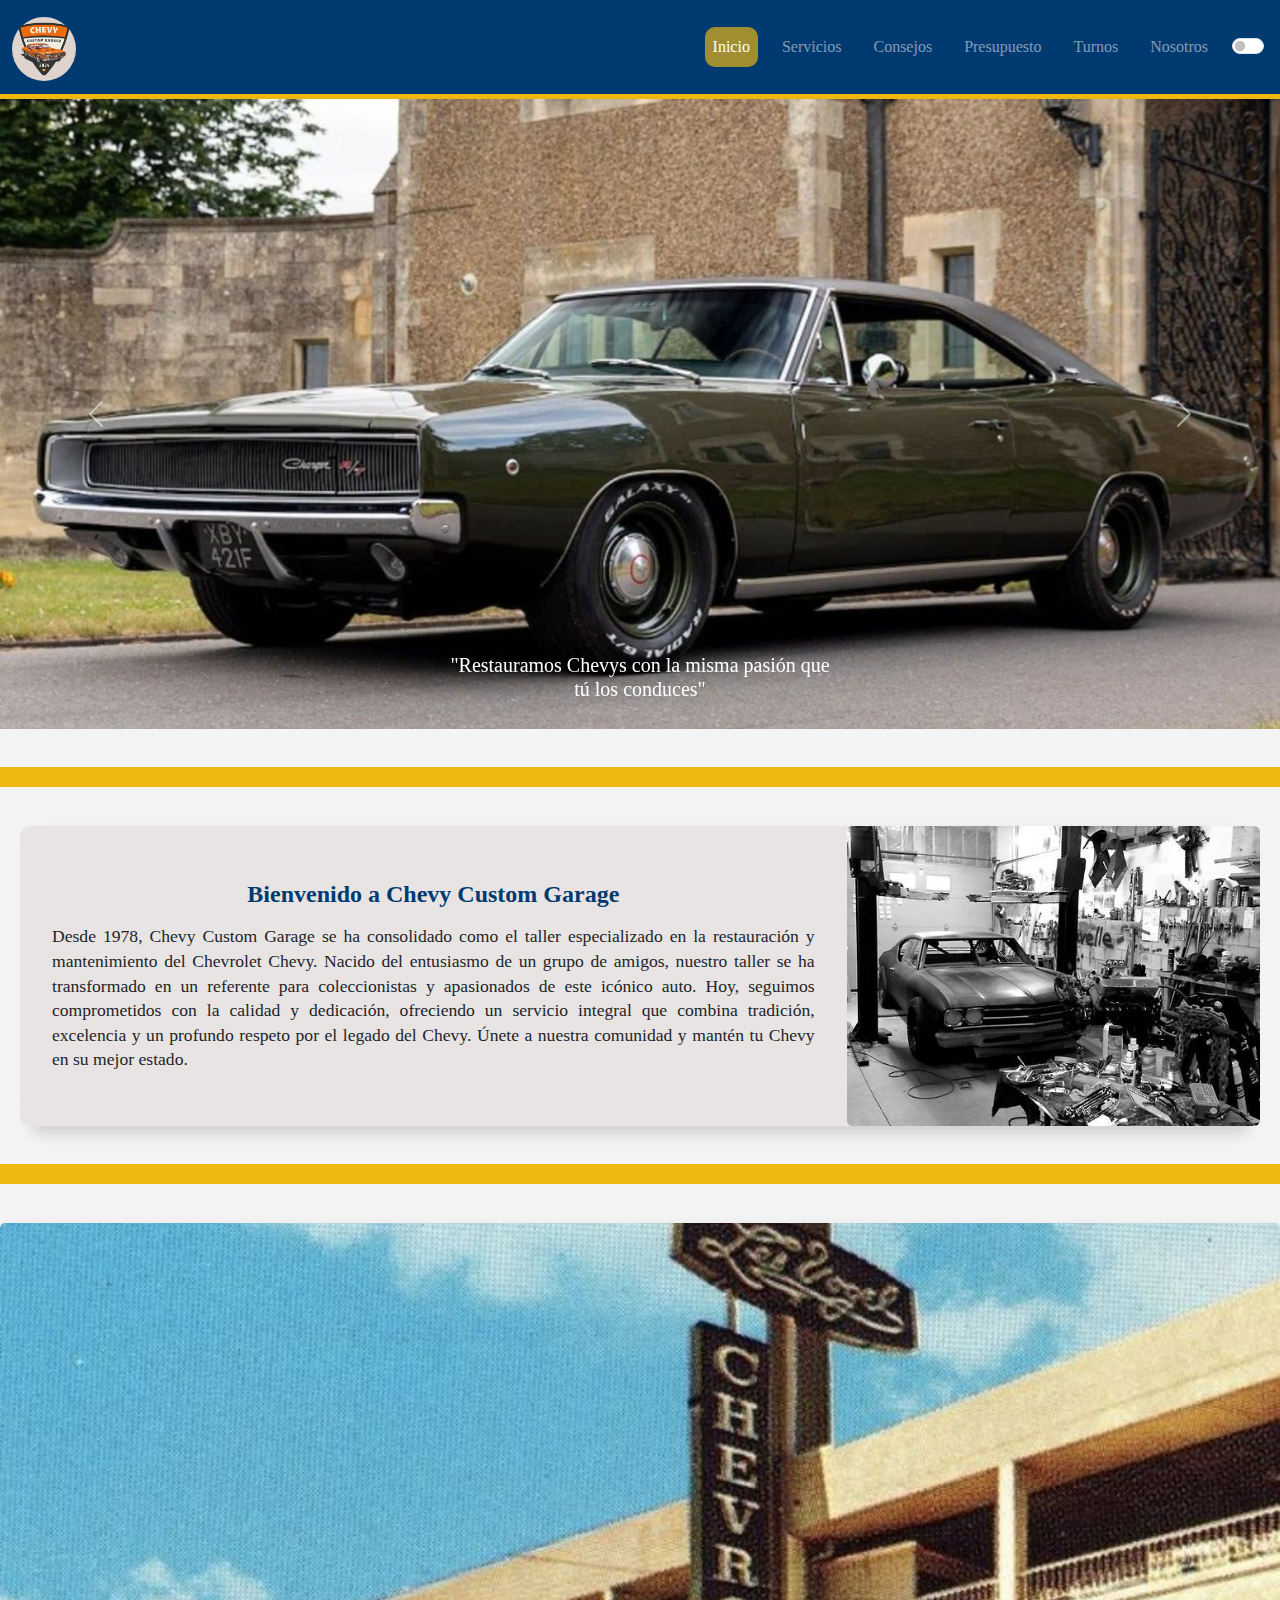
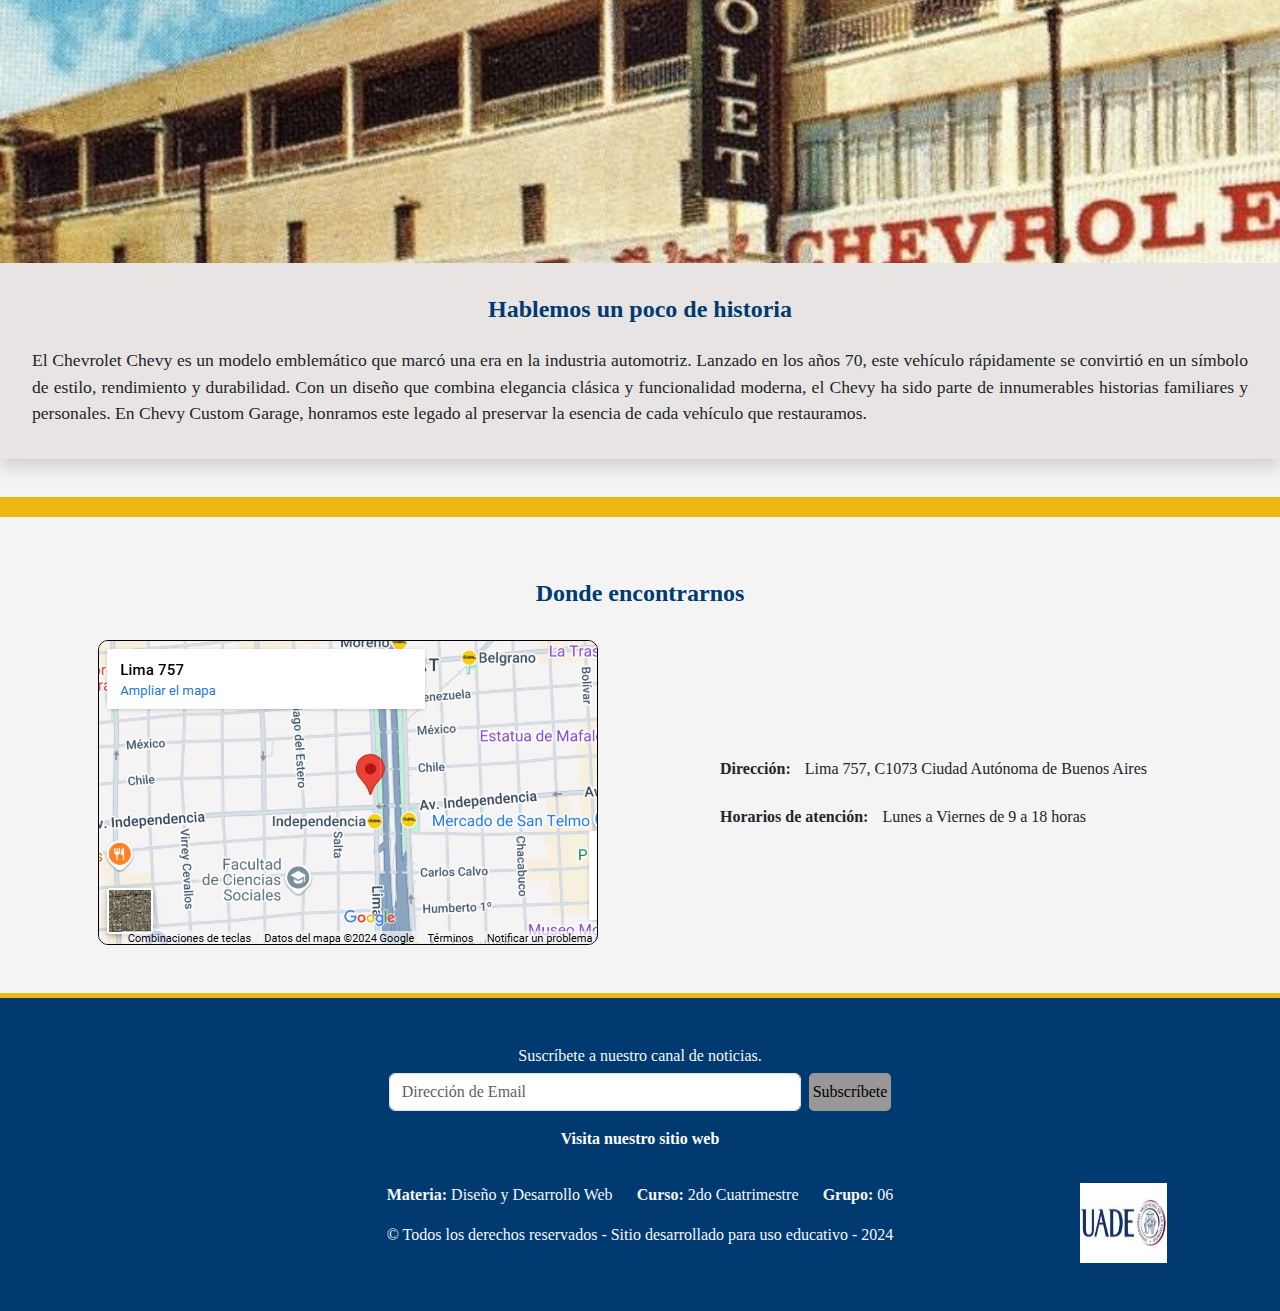
<file: index.html>
<!DOCTYPE html>
<html lang="es">
<head>
  <meta charset="UTF-8">
  <meta name="viewport" content="width=device-width, initial-scale=1.0">
  <title>Chevy Custom Garage</title>
  <!-- Bootstrap CSS -->
  <link href="https://stackpath.bootstrapcdn.com/bootstrap/4.5.2/css/bootstrap.min.css" rel="stylesheet">
  <link href="https://cdn.jsdelivr.net/npm/bootstrap@5.3.0-alpha1/dist/css/bootstrap.min.css" rel="stylesheet">
  <link href="https://cdnjs.cloudflare.com/ajax/libs/font-awesome/5.15.4/css/all.min.css" rel="stylesheet"/>
  <link rel="stylesheet" href="./css/indexStyles.css">
  <link rel="icon" href="./img/chevy.png" type="image/png">
</head>
<body>

  <!-- Navbar -->
  <nav class="navbar navbar-expand-lg navbar-dark ">
    <div class="container-fluid margen">
      <a class="navbar-brand" href="index.html">
        <img src="./img/chevy.png" alt="Logo" class="d-inline-block align-text-top">
      </a>
      <div id="navbar-toggle">
        <div id="toggle-max" class="form-check form-switch">
            <input class="form-check-input " type="checkbox" id="darkModeSwitch" checked aria-label="Switch between light and dark mode" data-bs-toggle="tooltip" data-bs-placement="top" title="Switch between light and dark mode">
          </div>
        
          <button class="navbar-toggler" type="button" data-bs-toggle="collapse" data-bs-target="#navbarNav" aria-controls="navbarNav" aria-expanded="false" aria-label="Toggle navigation">
              <span class="navbar-toggler-icon"></span>
          </button>
          
      </div>
    </div>
    <div class="collapse navbar-collapse" id="navbarNav">
      <ul class="navbar-nav ms-auto">
        <li class="nav-item" >
          <a class="nav-link custom-link active" href="index.html">Inicio</a>
        </li>
        <li class="nav-item">
          <a class="nav-link custom-link" href="servicios.html">Servicios</a>
        </li>       
        <li class="nav-item">
          <a class="nav-link custom-link" href="consejos.html">Consejos</a>
        </li>
        <li class="nav-item">
          <a class="nav-link custom-link" href="calculadora.html">Presupuesto</a>
        </li>
        <li class="nav-item">
          <a class="nav-link custom-link" href="turnos.html">Turnos</a>
        </li>
        <li class="nav-item">
          <a class="nav-link custom-link" href="sobreNosotros.html">Nosotros</a>
        </li>
        <li class="nav-item">
          <div id="toggle-nav" class="form-check form-switch">
            <input class="form-check-input " type="checkbox" id="darkModeSwitch1" checked aria-label="Switch between light and dark mode" data-bs-toggle="tooltip" data-bs-placement="top" title="Switch between light and dark mode">
          </div>
        </li>
      </ul>
  </div>
</nav>

  <!-- Carrusel de imágenes -->
  <div id="chevyCarousel" class="carousel slide" data-ride="carousel" >
    <div class="carousel-inner">
      
      <div class="carousel-item active" >
        <img src="img/chevy4.jpg" class="d-block w-100" alt="Chevy 1" >
        <div class="carousel-caption d-md-block">
          <h5>"Restauramos Chevys con la misma pasión que tú los conduces"</h5>
          <!-- <p>¡Mantén tu Chevy como nuevo con nuestros servicios especializados!</p> -->
        </div>
      </div>
      <div class="carousel-item">
        <img src="img/chevy2.jpg" class="d-block w-100" alt="Chevy 2" >
        <div class="carousel-caption  d-md-block">
            <h5>"Compartimos tu pasión por el Chevy: restauramos su esencia clásica"</h5>
            <!-- <p>Compartimos tu pasión por el Chevy: restauramos su esencia clásica.</p> -->
        </div>
    </div>
    <div class="carousel-item">
        <img src="img/chevy3.jpg" class="d-block w-100" alt="Chevy 3" >
        <div class="carousel-caption  d-md-block">
            <h5>"Cuidados con precisión para mantener tu Chevy como nuevo"</h5>
            <!-- <p>Realizamos reparaciones detalladas para preservar el valor de tu Chevy.</p> -->
        </div>
    </div>
    <div class="carousel-item"> 
        <img src="img/chevy5.jpg" class="d-block w-100" alt="Chevy 3" >
        <div class="carousel-caption  d-md-block">
            <h5>"Cada Chevy es único; nosotros preservamos su historia"</h5>
            <!-- <p>Realizamos reparaciones detalladas para preservar el valor de tu Chevy.</p> -->
        </div>
    </div>
    </div>
    <a class="carousel-control-prev" href="#chevyCarousel" role="button" data-slide="prev">
      <span class="carousel-control-prev-icon" aria-hidden="true"></span>
      <span class="sr-only">Previous</span>
    </a>
    <a class="carousel-control-next" href="#chevyCarousel" role="button" data-slide="next">
      <span class="carousel-control-next-icon" aria-hidden="true"></span>
      <span class="sr-only">Next</span>
    </a>
  </div>
  <div class="divide-space"></div>
  <section aria-labelledby="section-title" aria-describedby="section-description">
    <div class="container-fluid px-0 ">
      <div class="card shadow card-Taller">
        <div id="card-reverse" class="row no-gutters card-Taller">
          <!-- Información en el lado izquierdo -->
          <div class="col-md-8 d-flex align-items-center">
            <div class="card-body pl-16">
              <header>
                <h5 id="section-title" class="custom-title card-title text-center font-weight-bold">
                  Bienvenido a Chevy Custom Garage
                </h5>
              </header>
              <p id="section-description" class="card-text">
                Desde 1978, Chevy Custom Garage se ha consolidado como el taller especializado en la restauración y mantenimiento del Chevrolet Chevy. 
                Nacido del entusiasmo de un grupo de amigos, nuestro taller se ha transformado en un referente para coleccionistas y apasionados de este icónico auto. 
                Hoy, seguimos comprometidos con la calidad y dedicación, ofreciendo un servicio integral que combina tradición, excelencia y un profundo respeto por el legado del Chevy. 
                Únete a nuestra comunidad y mantén tu Chevy en su mejor estado.
              </p>
            </div>
          </div>
          <!-- Imagen en el lado derecho -->
          <div class="col-md-4">
            <img 
              src="./img/taller.jfif" 
              alt="Vista del taller especializado en restauración de autos Chevrolet Chevy" 
              class="img-fluid rounded-end h-100" 
              style="object-fit: cover;">
          </div>
        </div>
      </div>
    </div>
  </section>
  <div class="divide-space"></div>
  <section aria-labelledby="history-title" aria-describedby="history-description">
    <div class="container-fluid px-0">
      <div id="card-Taller" class="shadow card-Taller position-relative">
        <!-- Imagen de fondo -->
        <img 
          src="./img/fabrica.jfif" 
          alt="Imagen histórica del Chevrolet Chevy en su época dorada" 
          class="img-fluid w-100 h-100 card-background">
        <!-- Texto superpuesto -->
        <div class="card-overlay">
          <header>
            <h5 id="history-title" class="custom-title card-title text-center font-weight-bold">
              Hablemos un poco de historia
            </h5>
          </header>
          <p id="history-description" class="card-text">
            El Chevrolet Chevy es un modelo emblemático que marcó una era en la industria automotriz.
            Lanzado en los años 70, este vehículo rápidamente se convirtió en un símbolo de estilo,
            rendimiento y durabilidad. Con un diseño que combina elegancia clásica y funcionalidad moderna,
            el Chevy ha sido parte de innumerables historias familiares y personales. En Chevy Custom Garage,
            honramos este legado al preservar la esencia de cada vehículo que restauramos.
          </p>
        </div>
      </div>
    </div>
  </section>
  <div class="divide-space"></div>
  <section aria-labelledby="location-title" aria-describedby="location-description">
    <div class="container-fluid mt-4 px-0" >
      <div class="mb-3" id="location">
        
          <h5 id="location-title" class="custom-title card-title text-center font-weight-bold  mt-2 direccion">
            Donde encontrarnos
          </h5>
        <div class="row no-gutters mx-4">
          <!-- Información central con el mapa -->
          <div class="col-md-6">
            <div class="embed-responsive custom-map-container">
              <a href="https://www.google.com/maps/place/Lima+757,+C1073+Cdad.+Aut%C3%B3noma+de+Buenos+Aires/@-34.6171851,-58.3843185,17z/data=!3m1!4b1!4m6!3m5!1s0x95bccad7dddc99f1:0x8458a289bf5c9a6b!8m2!3d-34.6171895!4d-58.3817436!16s%2Fg%2F11csm8_nyx?entry=ttu&g_ep=EgoyMDI0MTExOS4yIKXMDSoASAFQAw%3D%3D" 
                 target="_blank" 
                 title="Ver ubicación en Google Maps">
                <img src="./img/google-map.png" alt="Mapa del sitio" class="custom-map-image">
              </a>
            </div>
          </div>
          <!-- Información en el lado derecho -->
          
          <div class="col-md-6 d-flex align-items-center">
            <div class="card-body">             
              <p id="location-description" class="card-text direccion">
                <strong>Dirección:</strong> Lima 757, C1073 Ciudad Autónoma de Buenos Aires<br>
                <br>
                <strong>Horarios de atención:</strong> Lunes a Viernes de 9 a 18 horas
              </p>
            </div>
          </div>
        </div>
      </div>
    </div>
  </section>
  
  
  </div>
  <button
  id="scrollToTop"
  class="scroll-to-top">
  <i class="fas fa-arrow-up"></i>
</button>
<footer class="py-5">
  <div class="row justify-content-center">
    <div class="col-md-5  mb-3">
      <form>
        <h6>Suscríbete a nuestro canal de noticias.</h6>
        <div class="d-flex flex-column flex-sm-row w-100 gap-2">
          <label for="newsletter1" class="visually-hidden">Dirección de Email</label>
          <input id="newsletter1" type="text" class="form-control" placeholder="Dirección de Email">
          <button class="btn my-custom-btn" type="button">Subscríbete</button>
        </div>
        <a href="https://joselg94.github.io/TPDisenoWebGrupo6/" style="text-decoration: none;"><p style="color: white;margin-top:1rem;"><strong>Visita nuestro sitio web</strong></p></a>
      </form>
    </div>
</div>
<div class="footer-content ">
    <div style="width: 7%;"></div>
    <div class="text-footer">
        <div class="divide">
            <p><strong>Materia:</strong> Diseño y Desarrollo Web</p>
            <p><strong>Curso:</strong> 2do Cuatrimestre</p>
            <p><strong>Grupo:</strong> 06</p>
        </div>
        <!-- <div class="border"></div> -->
        <p>© Todos los derechos reservados - Sitio desarrollado para uso educativo - 2024</p>
    </div>
    <img src="./img/uade.jpeg" alt="" class="footer-image">
</div>

</footer>

  <!-- Bootstrap JS and dependencies -->
  <script src="https://cdn.jsdelivr.net/npm/bootstrap@5.3.0-alpha1/dist/js/bootstrap.bundle.min.js"></script>
  <script src="https://code.jquery.com/jquery-3.5.1.slim.min.js"></script>
  <script src="https://cdn.jsdelivr.net/npm/@popperjs/core@2.9.2/dist/umd/popper.min.js"></script>
  <script src="https://stackpath.bootstrapcdn.com/bootstrap/4.5.2/js/bootstrap.min.js"></script>
  <!-- <script src="./js/calculadora-script.js"></script> -->
  <script src="index.js"></script>

</body>
</html>
</file>
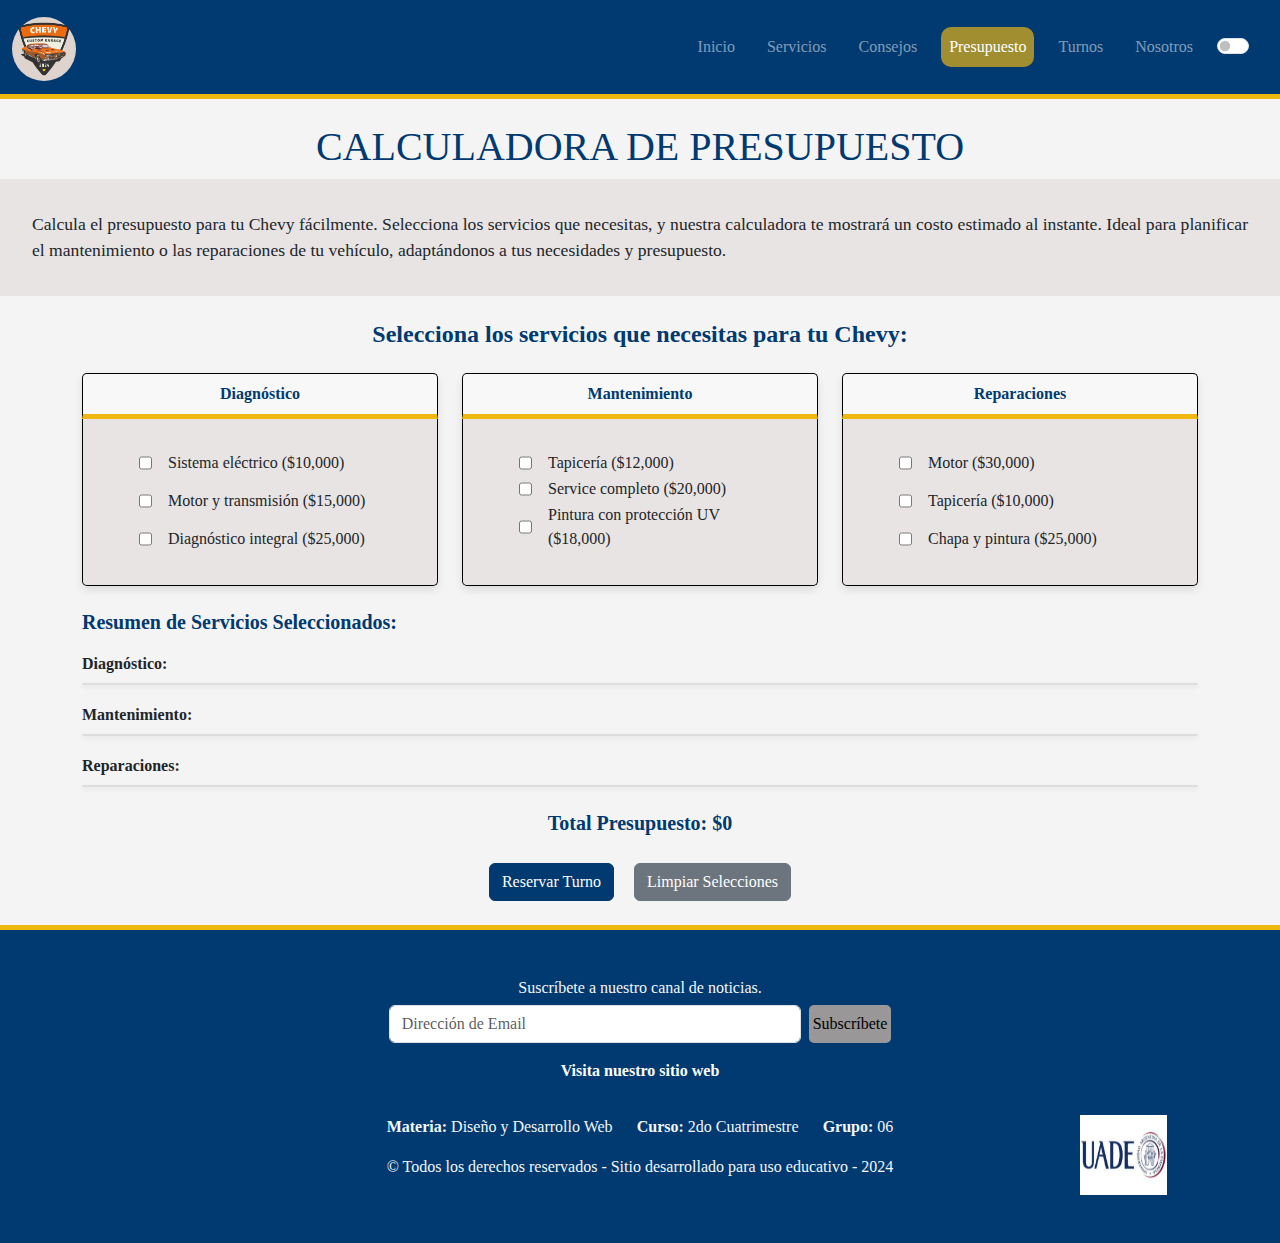
<file: calculadora.html>
<!DOCTYPE html>
<html lang="es">
  <head>
    <meta charset="UTF-8" />
    <meta
      name="viewport"
      content="width=device-width, initial-scale=1.0"
    />
    <title>Chevy Custom Garage</title>
    <!-- Bootstrap CSS -->
    <link
      href="https://stackpath.bootstrapcdn.com/bootstrap/4.5.2/css/bootstrap.min.css"
      rel="stylesheet"
    />
    <link
      href="https://cdn.jsdelivr.net/npm/bootstrap@5.3.0-alpha1/dist/css/bootstrap.min.css"
      rel="stylesheet"
    />
    <link
      href="https://cdnjs.cloudflare.com/ajax/libs/font-awesome/5.15.4/css/all.min.css"
      rel="stylesheet"
    />
    <link
      rel="stylesheet"
      href="./css/calculadora.css"
    />
    <link
      rel="stylesheet"
      href="./css/indexStyles.css"
    />

    <link
      rel="icon"
      href="./img/chevy.png"
      type="image/png"
    />
  </head>
  <body>
      <!-- Navbar -->
  <nav class="navbar navbar-expand-lg navbar-dark ">
    <div class="container-fluid margen">
      <a class="navbar-brand" href="index.html">
        <img src="./img/chevy.png" alt="Logo" class="d-inline-block align-text-top">
      </a>
      <div id="navbar-toggle">
        <div id="toggle-max" class="form-check form-switch">
            <input class="form-check-input " type="checkbox" id="darkModeSwitch" checked aria-label="Switch between light and dark mode" data-bs-toggle="tooltip" data-bs-placement="top" title="Switch between light and dark mode">
          </div>
        
          <button class="navbar-toggler" type="button" data-bs-toggle="collapse" data-bs-target="#navbarNav" aria-controls="navbarNav" aria-expanded="false" aria-label="Toggle navigation">
              <span class="navbar-toggler-icon"></span>
          </button>
          
      </div>
    </div>
    <div class="collapse navbar-collapse" id="navbarNav">
      <ul class="navbar-nav ms-auto">
        <li class="nav-item" >
          <a class="nav-link custom-link " href="index.html">Inicio</a>
        </li>
        <li class="nav-item">
          <a class="nav-link custom-link" href="servicios.html">Servicios</a>
        </li>       
        <li class="nav-item">
          <a class="nav-link custom-link" href="consejos.html">Consejos</a>
        </li>
        <li class="nav-item">
          <a class="nav-link custom-link active" href="calculadora.html">Presupuesto</a>
        </li>
        <li class="nav-item">
          <a class="nav-link custom-link" href="turnos.html">Turnos</a>
        </li>
        <li class="nav-item">
          <a class="nav-link custom-link" href="sobreNosotros.html">Nosotros</a>
        </li>
        <li class="nav-item">
          <div id="toggle-nav" class="form-check form-switch">
            <input class="form-check-input " type="checkbox" id="darkModeSwitch1" checked aria-label="Switch between light and dark mode" data-bs-toggle="tooltip" data-bs-placement="top" title="Switch between light and dark mode">
          </div>
        </li>
      </ul>
  </div>
</nav>
    <h1 class="text-center mt-4 titulo">CALCULADORA DE PRESUPUESTO</h1>

    <div class="card-overlay">
      <p
        id="history-description"
        class="card-text "
      >
        Calcula el presupuesto para tu Chevy fácilmente. Selecciona los
        servicios que necesitas, y nuestra calculadora te mostrará un costo
        estimado al instante. Ideal para planificar el mantenimiento o las
        reparaciones de tu vehículo, adaptándonos a tus necesidades y
        presupuesto.
      </p>
    </div>

    <div class="container mt-2">
      <h4
        class="text-center mb-4 titulo"
        id="h4-title"
      >
        Selecciona los servicios que necesitas para tu Chevy:
      </h4>
      <form id="budgetForm">
        <div class="row">
          <div class="col-md-4 mb-4 mb-md-0">
            <div class="card">
              <div class="card-header text-center">Diagnóstico</div>
              <div class="card-body-calcu text-left">
                <div class="form-check">
                  <input
                    class="form-check-input1"
                    type="checkbox"
                    value="10000"
                    id="diagnostic1"
                  />
                  <div class="space-calculadora"></div>
                  <label
                    class="form-check-label"
                    for="diagnostic1"
                    >Sistema eléctrico ($10,000)</label
                  >
                </div>
                <div class="form-check">
                  <input
                    class="form-check-input1"
                    type="checkbox"
                    value="15000"
                    id="diagnostic2"
                  />
                  <div class="space-calculadora"></div>
                  <label
                    class="form-check-label"
                    for="diagnostic2"
                    >Motor y transmisión ($15,000)</label
                  >
                </div>
                <div class="form-check">
                  <input
                    class="form-check-input1"
                    type="checkbox"
                    value="25000"
                    id="diagnostic3"
                  />
                  <div class="space-calculadora"></div>
                  <label
                    class="form-check-label"
                    for="diagnostic3"
                    >Diagnóstico integral ($25,000)</label
                  >
                </div>
              </div>
            </div>
          </div>
          <div class="col-md-4 mb-4 mb-md-0">
            <div class="card">
              <div class="card-header text-center">Mantenimiento</div>
              <div class="card-body-calcu text-left">
                <div class="form-check">
                  <input
                    class="form-check-input1"
                    type="checkbox"
                    value="10000"
                    id="diagnostic1"
                  />
                  <div class="space-calculadora"></div>
                  <label
                    class="form-check-label"
                    for="diagnostic1"
                    >Tapicería ($12,000)</label
                  >
                </div>
                <div class="form-check">
                  <input
                    class="form-check-input1"
                    type="checkbox"
                    value="15000"
                    id="diagnostic2"
                  />
                  <div class="space-calculadora"></div>
                  <label
                    class="form-check-label"
                    for="diagnostic2"
                    >Service completo ($20,000)</label
                  >
                </div>
                <div class="form-check">
                  <input
                    class="form-check-input1"
                    type="checkbox"
                    value="25000"
                    id="diagnostic3"
                  />
                  <div class="space-calculadora"></div>
                  <label
                    class="form-check-label"
                    for="diagnostic3"
                    >Pintura con protección UV ($18,000)</label
                  >
                </div>
              </div>
            </div>
          </div>
          <div class="col-md-4">
            <div class="card mb-4">
              <div class="card-header text-center">Reparaciones</div>
              <div class="card-body-calcu text-left">
                <div class="form-check">
                  <input
                    class="form-check-input1"
                    type="checkbox"
                    value="30000"
                    id="repair1"
                  />
                  <div class="space-calculadora"></div>
                  <label
                    class="form-check-label"
                    for="repair1"
                    >Motor ($30,000)</label
                  >
                </div>
                <div class="form-check">
                  <input
                    class="form-check-input1"
                    type="checkbox"
                    value="10000"
                    id="repair2"
                  />
                  <div class="space-calculadora"></div>
                  <label
                    class="form-check-label"
                    for="repair2"
                    >Tapicería ($10,000)</label
                  >
                </div>
                <div class="form-check">
                  <input
                    class="form-check-input1"
                    type="checkbox"
                    value="25000"
                    id="repair3"
                  />
                  <div class="space-calculadora"></div>
                  <label
                    class="form-check-label"
                    for="repair3"
                  >
                    Chapa y pintura ($25,000)
                  </label>
                </div>
              </div>
            </div>
          </div>
        </div>

        <div class="mt-4">
          <h5 class="h5-title titulo">Resumen de Servicios Seleccionados:</h5>
          <div class="summary">
            <h6 class="titulo">Diagnóstico:</h6>
            <ul
              id="diagnostic-summary"
              class="summary-list"
            ></ul>
            <h6 class="titulo">Mantenimiento:</h6>
            <ul
              id="maintenance-summary"
              class="summary-list"
            ></ul>
            <h6 class="titulo">Reparaciones:</h6>
            <ul
              id="repair-summary"
              class="summary-list"
            ></ul>
          </div>
        </div>
        <div class="mt-3 text-center">
          <h5 class="h5-budget titulo">
            Total Presupuesto: $<span id="totalBudget">0</span>
          </h5>
        </div>
      </form>
    </div>
    <div
      class="text-center mt-1 mb-4"
      id="button-container"
    >
      <button
        type="button"
        class="btn btn-primary me-md-3"
        id="showModalButton"
      >
        Reservar Turno
      </button>
      <button
        type="button"
        class="btn btn-secondary"
        id="clearButton"
      >
        Limpiar Selecciones
      </button>
    </div>

    <!-- Modal -->
    <div
      class="modal fade"
      id="confirmationModal"
      tabindex="-1"
      aria-labelledby="confirmationModalLabel"
      aria-hidden="true"
    >
      <div class="modal-dialog modal-dialog-centered">
        <div class="modal-content">
          <div class="modal-header">
            <h5
              class="modal-title"
              id="confirmationModalLabel"
            >
              ¿Reservar Turno?
            </h5>
            <button
              type="button"
              class="btn-close"
              data-bs-dismiss="modal"
              aria-label="Cerrar"
            ></button>
          </div>
          <div class="modal-body">
            Tu presupuesto está listo. ¿Deseas reservar un turno para estos
            servicios?
          </div>
          <div class="modal-footer">
            <button
              type="button"
              class="btn btn-primary"
              id="bookAppointment"
            >
              Reservar Turno
            </button>
          </div>
        </div>
      </div>
    </div>

    <button
      id="scrollToTop"
      class="scroll-to-top"
    >
      <i class="fas fa-arrow-up"></i>
    </button>

    <footer class="py-5">
      <div class="row justify-content-center">
        <div class="col-md-5 mb-3">
          <form>
            <h6>Suscríbete a nuestro canal de noticias.</h6>
            <div class="d-flex flex-column flex-sm-row w-100 gap-2">
              <label for="newsletter1" class="visually-hidden">Dirección de Email</label>
              <input id="newsletter1" type="text" class="form-control" placeholder="Dirección de Email">
              <button class="btn my-custom-btn" type="button">Subscríbete</button>
            </div>
            <a href="https://joselg94.github.io/TPDisenoWebGrupo6/" style="text-decoration: none;"><p style="color: white;margin-top:1rem;"><strong>Visita nuestro sitio web</strong></p></a>
          </form>
        </div>
      </div>
      <div class="footer-content">
        <div style="width: 7%"></div>
        <div class="text-footer">
          <div class="divide">
            <p><strong>Materia:</strong> Diseño y Desarrollo Web</p>
            <p><strong>Curso:</strong> 2do Cuatrimestre</p>
            <p><strong>Grupo:</strong> 06</p>
          </div>
          <!-- <div class="border"></div> -->
          <p>
            © Todos los derechos reservados - Sitio desarrollado para uso
            educativo - 2024
          </p>
        </div>
        <img
          src="./img/uade.jpeg"
          alt=""
          class="footer-image"
        />
      </div>
    </footer>

    <!-- Bootstrap JS and dependencies -->
    <script src="https://cdn.jsdelivr.net/npm/bootstrap@5.3.0-alpha1/dist/js/bootstrap.bundle.min.js"></script>
    <script src="https://code.jquery.com/jquery-3.5.1.slim.min.js"></script>
    <script src="https://cdn.jsdelivr.net/npm/@popperjs/core@2.9.2/dist/umd/popper.min.js"></script>
    <script src="https://stackpath.bootstrapcdn.com/bootstrap/4.5.2/js/bootstrap.min.js"></script>
    <script src="js/calculadora-script.js"></script>
    <script src="index.js"></script>
  </body>
</html>
</file>
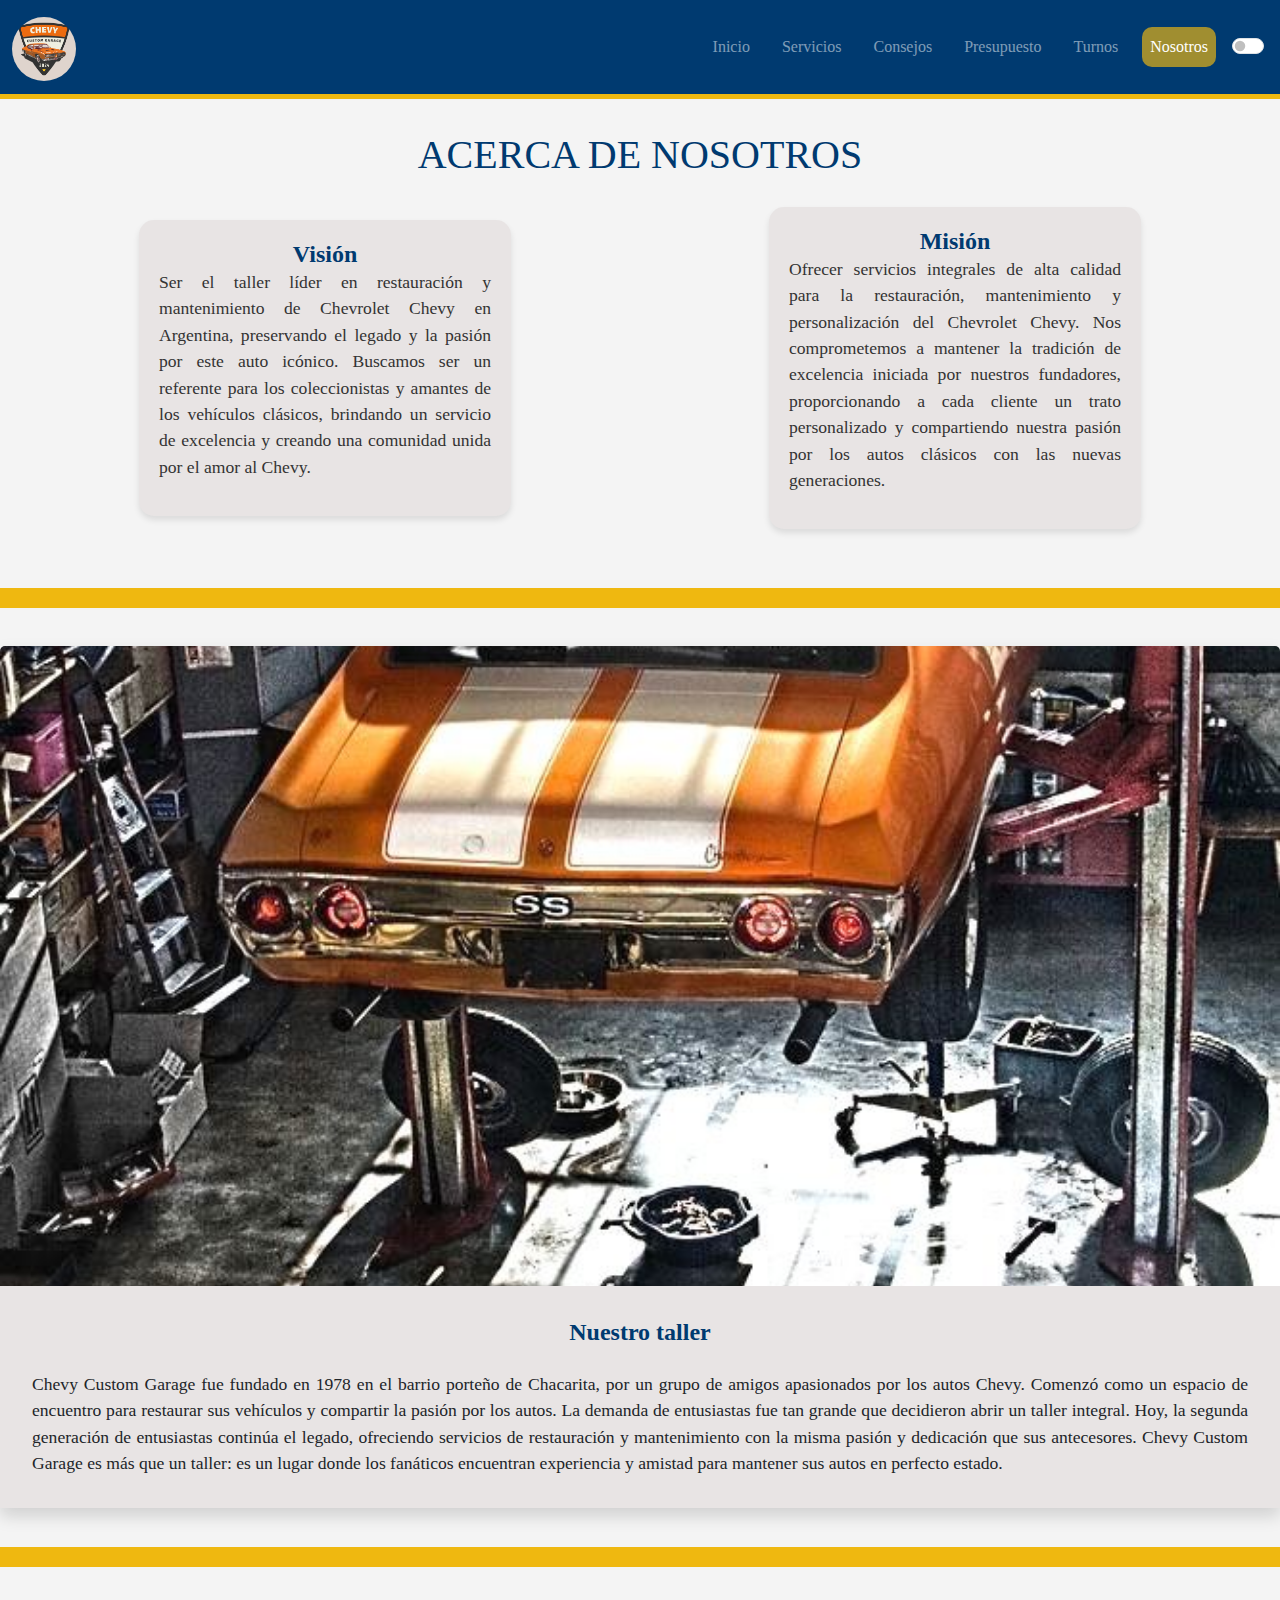
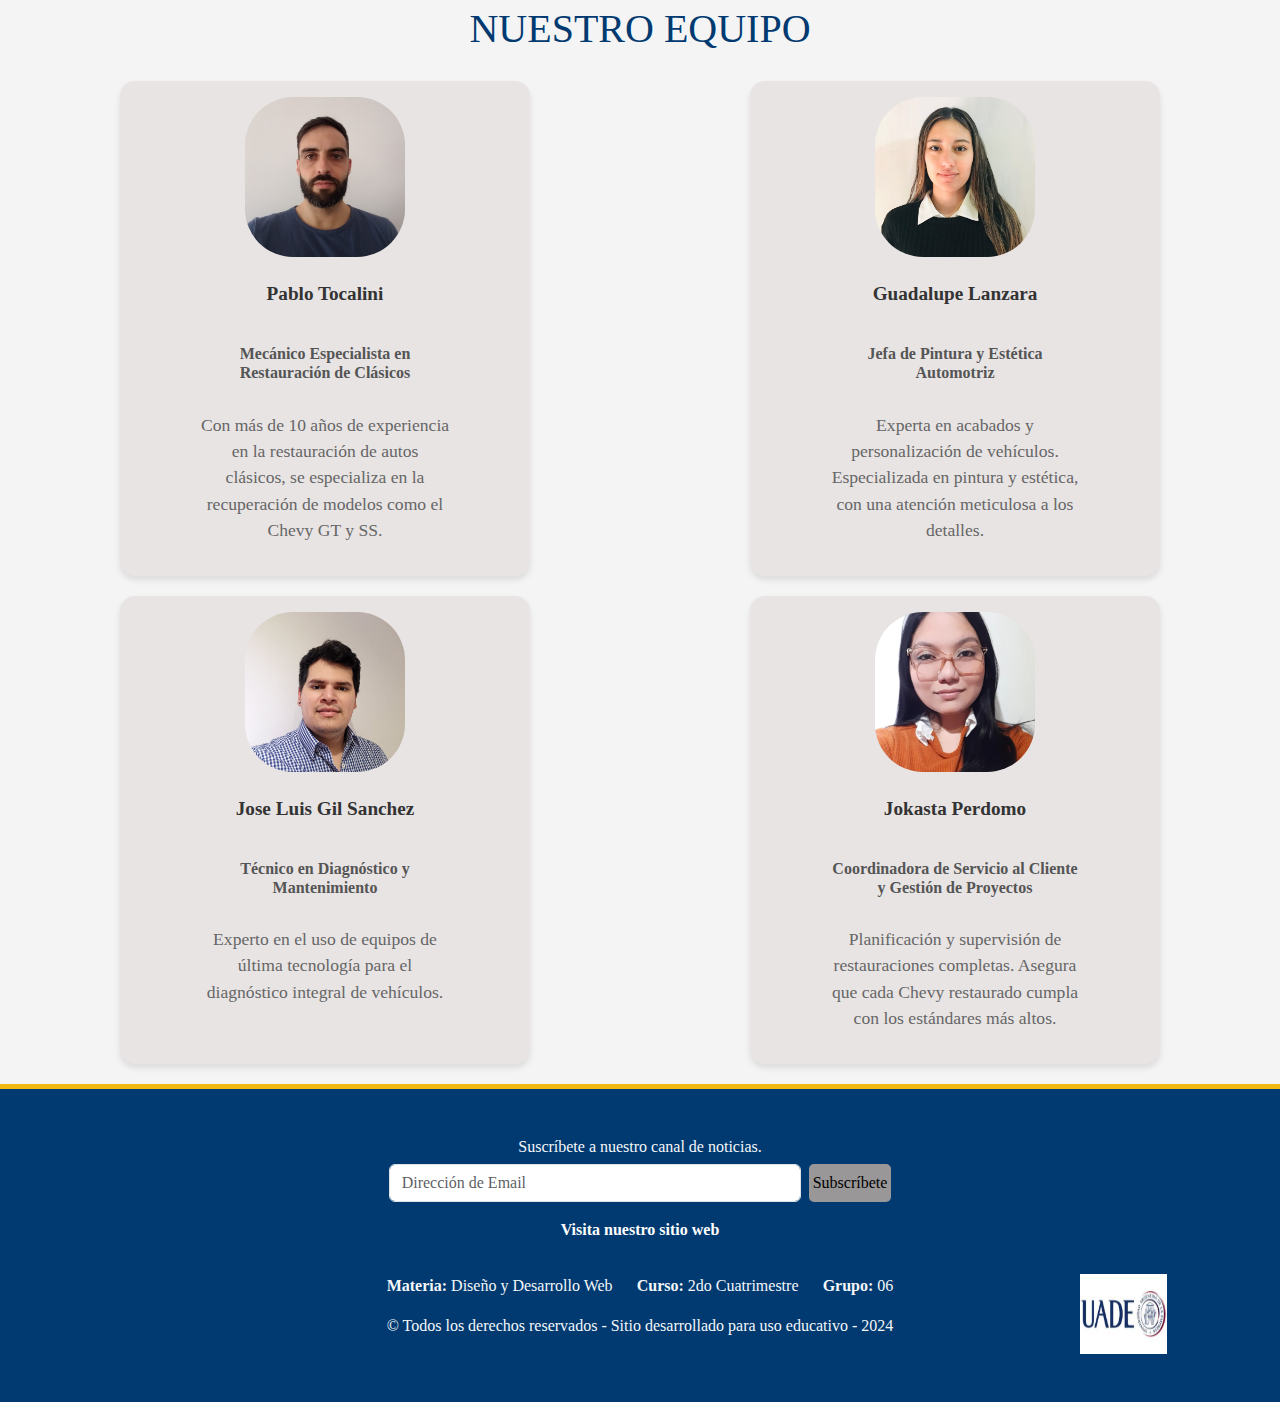
<file: sobreNosotros.html>
<!DOCTYPE html>
<html lang="es">
<head>
  <meta charset="UTF-8">
  <meta name="viewport" content="width=device-width, initial-scale=1.0">
  <title>Chevy Custom Garage</title>
  <!-- Bootstrap CSS -->
  <link href="https://stackpath.bootstrapcdn.com/bootstrap/4.5.2/css/bootstrap.min.css" rel="stylesheet">
  <link href="https://cdn.jsdelivr.net/npm/bootstrap@5.3.0-alpha1/dist/css/bootstrap.min.css" rel="stylesheet">
  <link href="https://cdnjs.cloudflare.com/ajax/libs/font-awesome/5.15.4/css/all.min.css" rel="stylesheet"/>
  <link rel="stylesheet" href="./css/indexStyles.css">
  <link rel="icon" href="./img/chevy.png" type="image/png">
</head>
<body>

  <!-- Navbar -->
  <nav class="navbar navbar-expand-lg navbar-dark end">
    <div class="container-fluid margen">
      <a class="navbar-brand" href="index.html">
        <img src="./img/chevy.png" alt="Logo" class="d-inline-block align-text-top">
      </a>
      <div id="navbar-toggle">
        <div id="toggle-max" class="form-check form-switch">
            <input class="form-check-input " type="checkbox" id="darkModeSwitch" checked aria-label="Switch between light and dark mode" data-bs-toggle="tooltip" data-bs-placement="top" title="Switch between light and dark mode">
          </div>
        
          <button class="navbar-toggler" type="button" data-bs-toggle="collapse" data-bs-target="#navbarNav" aria-controls="navbarNav" aria-expanded="false" aria-label="Toggle navigation">
              <span class="navbar-toggler-icon"></span>
          </button>
          
      </div>
    </div>
    <div class="collapse navbar-collapse" id="navbarNav">
      <ul class="navbar-nav ms-auto">
        <li class="nav-item" >
          <a class="nav-link custom-link " href="index.html">Inicio</a>
        </li>
        <li class="nav-item">
          <a class="nav-link custom-link" href="servicios.html">Servicios</a>
        </li>       
        <li class="nav-item">
          <a class="nav-link custom-link" href="consejos.html">Consejos</a>
        </li>
        <li class="nav-item">
          <a class="nav-link custom-link" href="calculadora.html">Presupuesto</a>
        </li>
        <li class="nav-item">
          <a class="nav-link custom-link" href="turnos.html">Turnos</a>
        </li>
        <li class="nav-item">
          <a class="nav-link custom-link active" href="sobreNosotros.html">Nosotros</a>
        </li>
        <li class="nav-item">
          <div id="toggle-nav" class="form-check form-switch">
            <input class="form-check-input " type="checkbox" id="darkModeSwitch1" checked aria-label="Switch between light and dark mode" data-bs-toggle="tooltip" data-bs-placement="top" title="Switch between light and dark mode">
          </div>
        </li>
      </ul>
  </div>
</nav>

<h1 class="text-center titulo">ACERCA DE NOSOTROS</h1>
<div class="card-container-nosotros">
  <div class="card-nosotros">
    <header>
      <h5 id="section-title" class="card-title">Visión</h5>
    </header>
    <p id="section-description" class="card-text-nosotros">
      Ser el taller líder en restauración y mantenimiento de Chevrolet Chevy en Argentina, preservando el legado y la pasión por este auto icónico. Buscamos ser un referente para los coleccionistas y amantes de los vehículos clásicos, brindando un servicio de excelencia y creando una comunidad unida por el amor al Chevy.
    </p>
  </div>

  <div class="card-nosotros">
    <header>
      <h5 id="section-title" class="card-title">Misión</h5>
    </header>
    <p id="section-description" class="card-text-nosotros">
      Ofrecer servicios integrales de alta calidad para la restauración, mantenimiento y personalización del Chevrolet Chevy. Nos comprometemos a mantener la tradición de excelencia iniciada por nuestros fundadores, proporcionando a cada cliente un trato personalizado y compartiendo nuestra pasión por los autos clásicos con las nuevas generaciones.
    </p>
  </div>
</div>
  <div class="divide-space"></div>
  <section aria-labelledby="history-title" aria-describedby="history-description">
    <div class="container-fluid  px-0">
      <div id="card-Taller" class="shadow card-Taller position-relative">
        <!-- Imagen de fondo -->
        <img 
          src="./img/nuestro-taller.jfif" 
          alt="Imagen histórica del Chevrolet Chevy en su época dorada" 
          class="img-fluid w-100 h-100 card-background">
        <!-- Texto superpuesto -->
        <div class="card-overlay">
          <header>
            <h5 id="history-title" class="custom-title card-title text-center font-weight-bold">
              Nuestro taller
            </h5>
          </header>
          <p id="history-description" class="card-text">
            Chevy Custom Garage fue fundado en 1978 en el barrio porteño de Chacarita, por un grupo de amigos apasionados por los autos Chevy. Comenzó como un espacio de encuentro para restaurar sus vehículos y compartir la pasión por los autos. La demanda de entusiastas fue tan grande que decidieron abrir un taller integral. Hoy, la segunda generación de entusiastas continúa el legado, ofreciendo servicios de restauración y mantenimiento con la misma pasión y dedicación que sus antecesores. Chevy Custom Garage es más que un taller: es un lugar donde los fanáticos encuentran experiencia y amistad para mantener sus autos en perfecto estado.
          </p>
        </div>
      </div>
    </div>
  </section>
  
  
  
  </div>
  <div class="divide-space"></div>
  <h1 class="text-center titulo">NUESTRO EQUIPO</h1>
  <div class="team-container">
    <!-- Card 1 -->
    <div class="team-card">
      <img src="./img/foto_pablo.jpeg" alt="Pablo Tocalini">
      <h3>Pablo Tocalini</h3>
      <br>
      <h4>Mecánico Especialista en Restauración de Clásicos</h4>
      <br>
      <p>
        Con más de 10 años de experiencia en la restauración de autos clásicos, 
        se especializa en la recuperación de modelos como el Chevy GT y SS.
      </p>
    </div>

    <!-- Card 2 -->
    <div class="team-card">
      <img src="./img/guada.jpg" alt="Guadalupe Lanzara">
      <h3>Guadalupe Lanzara</h3>
      <br>
      <h4>Jefa de Pintura y Estética Automotriz</h4>
      <br>
      <p>
        Experta en acabados y personalización de vehículos. Especializada en pintura y estética, con una atención meticulosa a los detalles.

      </p>
    </div>

    <!-- Card 3 -->
    <div class="team-card">
      <img src="./img/profileImage.jpeg" alt="Jose Luis Gil Sanchez">
      <h3>Jose Luis Gil Sanchez</h3>
      <br>
      <h4>Técnico en Diagnóstico y Mantenimiento</h4>
      <br>
      <p>
        Experto en el uso de equipos de última tecnología para el diagnóstico integral de vehículos.
      </p>
    </div>

    <!-- Card 4 -->
    <div class="team-card">
      <img src="./img/caro.jpeg" alt="Jokasta Perdomo">
      <h3>Jokasta Perdomo</h3>
      <br>
      <h4>Coordinadora de Servicio al Cliente y Gestión de Proyectos</h4>
      <br>
      <p>
        Planificación y supervisión de restauraciones completas. 
        Asegura que cada Chevy restaurado cumpla con los estándares más altos.
      </p>
    </div>
  </div>
  <button
  id="scrollToTop"
  class="scroll-to-top">
  <i class="fas fa-arrow-up"></i>
</button>
<footer class="py-5">
  <div class="row justify-content-center">
    <div class="col-md-5  mb-3">
      <form>
        <h6>Suscríbete a nuestro canal de noticias.</h6>
        <div class="d-flex flex-column flex-sm-row w-100 gap-2">
          <label for="newsletter1" class="visually-hidden">Dirección de Email</label>
          <input id="newsletter1" type="text" class="form-control" placeholder="Dirección de Email">
          <button class="btn my-custom-btn" type="button">Subscríbete</button>
        </div>
        <a href="https://joselg94.github.io/TPDisenoWebGrupo6/" style="text-decoration: none;"><p style="color: white;margin-top:1rem;"><strong>Visita nuestro sitio web</strong></p></a>
      </form>
    </div>
</div>
<div class="footer-content ">
    <div style="width: 7%;"></div>
    <div class="text-footer">
        <div class="divide">
            <p><strong>Materia:</strong> Diseño y Desarrollo Web</p>
            <p><strong>Curso:</strong> 2do Cuatrimestre</p>
            <p><strong>Grupo:</strong> 06</p>
        </div>
        <!-- <div class="border"></div> -->
        <p>© Todos los derechos reservados - Sitio desarrollado para uso educativo - 2024</p>
    </div>
    <img src="./img/uade.jpeg" alt="" class="footer-image">
</div>

</footer>

  <!-- Bootstrap JS and dependencies -->
  <script src="https://cdn.jsdelivr.net/npm/bootstrap@5.3.0-alpha1/dist/js/bootstrap.bundle.min.js"></script>
  <script src="https://code.jquery.com/jquery-3.5.1.slim.min.js"></script>
  <script src="https://cdn.jsdelivr.net/npm/@popperjs/core@2.9.2/dist/umd/popper.min.js"></script>
  <script src="https://stackpath.bootstrapcdn.com/bootstrap/4.5.2/js/bootstrap.min.js"></script>
  <script src="index.js"></script>

</body>
</html>
</file>
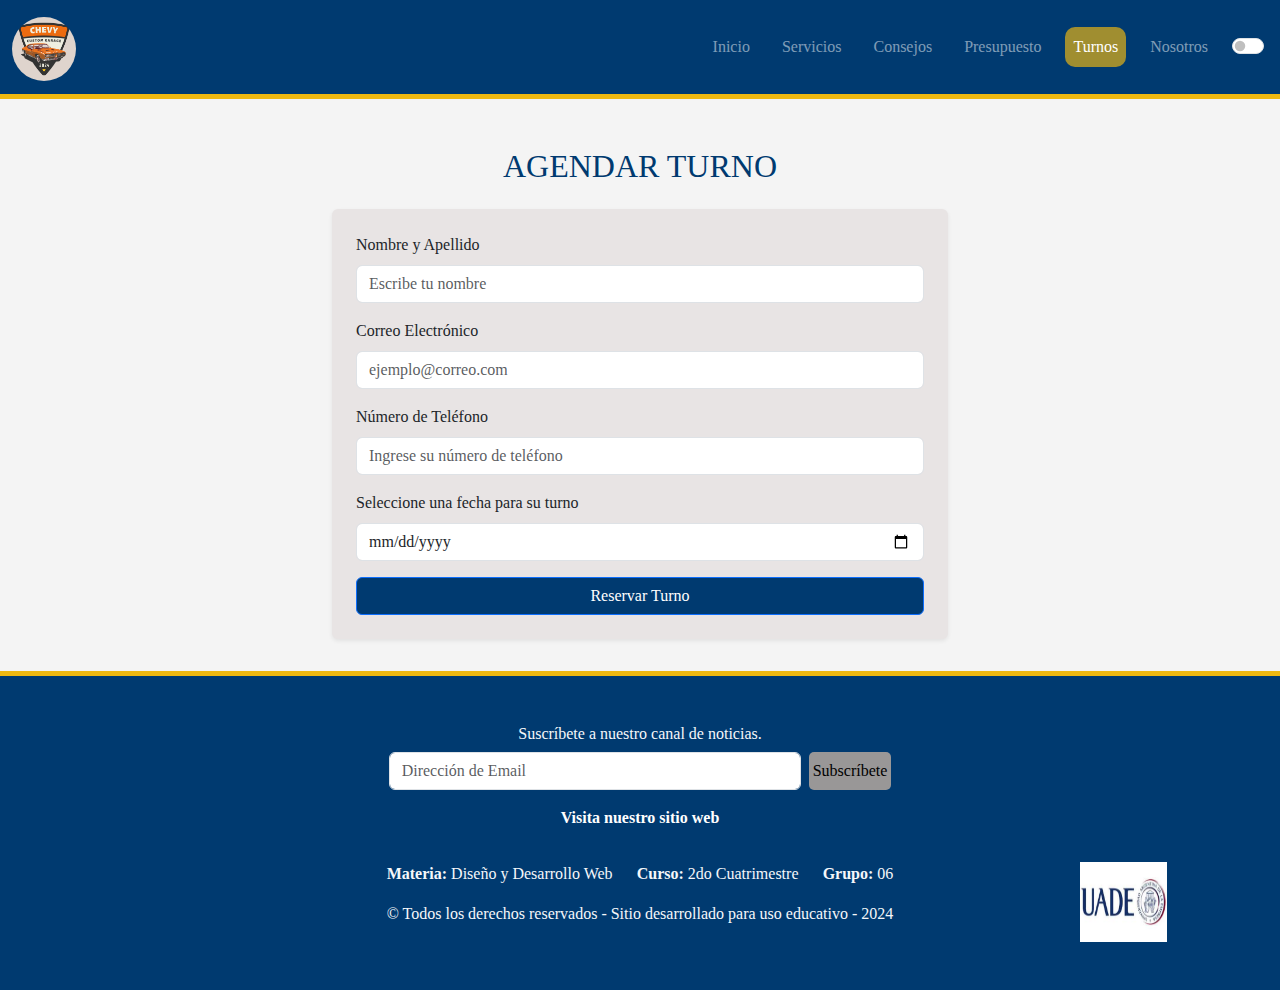
<file: turnos.html>
<!DOCTYPE html>
<html lang="es">
<head>
  <meta charset="UTF-8">
  <meta name="viewport" content="width=device-width, initial-scale=1.0">
  <title>Turnos - Chevy Custom Garage</title>
  <link
      href="https://stackpath.bootstrapcdn.com/bootstrap/4.5.2/css/bootstrap.min.css"
      rel="stylesheet"
    />
    <link
      href="https://cdn.jsdelivr.net/npm/bootstrap@5.3.0-alpha1/dist/css/bootstrap.min.css"
      rel="stylesheet"
    />
    <link
      href="https://cdnjs.cloudflare.com/ajax/libs/font-awesome/5.15.4/css/all.min.css"
      rel="stylesheet"
    />
    <!-- Bootstrap CSS -->
    <link href="https://cdn.jsdelivr.net/npm/bootstrap@5.3.0-alpha1/dist/css/bootstrap.min.css" rel="stylesheet">

    <!-- Bootstrap JS (con Popper.js) -->
    <script src="https://cdn.jsdelivr.net/npm/@popperjs/core@2.11.6/dist/umd/popper.min.js"></script>
    <script src="https://cdn.jsdelivr.net/npm/bootstrap@5.3.0-alpha1/dist/js/bootstrap.min.js"></script>

  <link rel="stylesheet" href="./css/indexStyles.css">
  <link rel="icon" href="./img/chevy.png" type="image/png">
</head>
<body>

  <!-- Navbar -->
  <nav class="navbar navbar-expand-lg navbar-dark ">
    <div class="container-fluid margen">
      <a class="navbar-brand" href="index.html">
        <img src="./img/chevy.png" alt="Logo" class="d-inline-block align-text-top">
      </a>
      <div id="navbar-toggle">
        <div id="toggle-max" class="form-check form-switch">
            <input class="form-check-input " type="checkbox" id="darkModeSwitch" checked aria-label="Switch between light and dark mode" data-bs-toggle="tooltip" data-bs-placement="top" title="Switch between light and dark mode">
          </div>
        
          <button class="navbar-toggler" type="button" data-bs-toggle="collapse" data-bs-target="#navbarNav" aria-controls="navbarNav" aria-expanded="false" aria-label="Toggle navigation">
              <span class="navbar-toggler-icon"></span>
          </button>
          
      </div>
    </div>
    <div class="collapse navbar-collapse" id="navbarNav">
      <ul class="navbar-nav ms-auto">
        <li class="nav-item" >
          <a class="nav-link custom-link " href="index.html">Inicio</a>
        </li>
        <li class="nav-item">
          <a class="nav-link custom-link" href="servicios.html">Servicios</a>
        </li>       
        <li class="nav-item">
          <a class="nav-link custom-link" href="consejos.html">Consejos</a>
        </li>
        <li class="nav-item">
          <a class="nav-link custom-link" href="calculadora.html">Presupuesto</a>
        </li>
        <li class="nav-item">
          <a class="nav-link custom-link active" href="turnos.html">Turnos</a>
        </li>
        <li class="nav-item">
          <a class="nav-link custom-link" href="sobreNosotros.html">Nosotros</a>
        </li>
        <li class="nav-item">
          <div id="toggle-nav" class="form-check form-switch">
            <input class="form-check-input " type="checkbox" id="darkModeSwitch1" checked aria-label="Switch between light and dark mode" data-bs-toggle="tooltip" data-bs-placement="top" title="Switch between light and dark mode">
          </div>
        </li>
      </ul>
  </div>
</nav>

<div class="container mt-5 turno">
  <h2 class="text-center mb-4 titulo">AGENDAR TURNO</h2>
  <form id="turnoForm" action="#" class="p-4 rounded shadow-sm end" novalidate>
      <div class="mb-3">
          <label for="nombreCliente" class="form-label">Nombre y Apellido</label>
          <input type="text" class="form-control" id="nombreCliente" placeholder="Escribe tu nombre" required>
          <small id="nombreError" class="text-danger" style="display: none;">El nombre solo puede contener letras.</small>
      </div>

      <div class="mb-3">
          <label for="correoCliente" class="form-label">Correo Electrónico</label>
          <input type="email" class="form-control" id="correoCliente" placeholder="ejemplo@correo.com" required>
          <small id="correoError" class="text-danger" style="display: none;">Ingrese un correo electrónico válido.</small>
      </div>

      <div class="mb-3">
          <label for="telefonoCliente" class="form-label">Número de Teléfono</label>
          <input type="tel" class="form-control" id="telefonoCliente" placeholder="Ingrese su número de teléfono" required>
          <small id="telefonoError" class="text-danger" style="display: none;">El teléfono solo puede contener números.</small>
      </div>

      <div class="mb-3">
          <label for="fechaTurno" class="form-label">Seleccione una fecha para su turno</label>
          <input type="date" class="form-control" id="fechaTurno" required>
          <small id="fechaError" class="text-danger" style="display: none;">Debe seleccionar una fecha válida.</small>
      </div>
      <button type="button" class="btn btn-primary w-100" id="showModalButton">
          Reservar Turno
      </button>
  </form>
</div>

<!-- Modal -->
<div class="modal fade" id="confirmationModal" tabindex="-1" aria-labelledby="confirmationModalLabel" aria-hidden="true">
  <div class="modal-dialog modal-dialog-centered">
      <div class="modal-content">
          <div class="modal-header">
              <h5 class="modal-title" id="confirmationModalLabel">Confirmación</h5>
              <button id="button-close" type="button" class="btn-close" data-bs-dismiss="modal" aria-label="Cerrar"></button>
          </div>
          <div class="modal-body">
              Tu presupuesto está listo. ¿Deseas reservar un turno para estos servicios?
          </div>
          <div class="modal-footer">
              <button type="button" class="btn btn-primary" id="bookAppointment">Aceptar</button>
          </div>
      </div>
  </div>
</div>

<!-- Bootstrap JS (con Popper.js) -->
<script src="https://cdn.jsdelivr.net/npm/@popperjs/core@2.11.6/dist/umd/popper.min.js"></script>
<script src="https://cdn.jsdelivr.net/npm/bootstrap@5.3.0-alpha1/dist/js/bootstrap.min.js"></script>


  <button
  id="scrollToTop"
  class="scroll-to-top">
  <i class="fas fa-arrow-up"></i>
</button>
  <footer class="py-5">
    <div class="row justify-content-center">
      <div class="col-md-5  mb-3">
        <form>
          <h6>Suscríbete a nuestro canal de noticias.</h6>
          <div class="d-flex flex-column flex-sm-row w-100 gap-2">
            <label for="newsletter1" class="visually-hidden">Dirección de Email</label>
            <input id="newsletter1" type="text" class="form-control" placeholder="Dirección de Email">
            <button class="btn my-custom-btn" type="button">Subscríbete</button>
          </div>
          <a href="https://joselg94.github.io/TPDisenoWebGrupo6/" style="text-decoration: none;"><p style="color: white;margin-top:1rem;"><strong>Visita nuestro sitio web</strong></p></a>
        </form>
      </div>
  </div>
  <div class="footer-content ">
      <div style="width: 7%;"></div>
      <div class="text-footer">
          <div class="divide">
              <p><strong>Materia:</strong> Diseño y Desarrollo Web</p>
              <p><strong>Curso:</strong> 2do Cuatrimestre</p>
              <p><strong>Grupo:</strong> 06</p>
          </div>
          <!-- <div class="border"></div> -->
          <p>© Todos los derechos reservados - Sitio desarrollado para uso educativo - 2024</p>
      </div>
      <img src="./img/uade.jpeg" alt="" class="footer-image">
  </div>
  
  </footer>
  
    <!-- Bootstrap JS and dependencies -->
    <script src="https://cdn.jsdelivr.net/npm/bootstrap@5.3.0-alpha1/dist/js/bootstrap.bundle.min.js"></script>
    <script src="https://code.jquery.com/jquery-3.5.1.slim.min.js"></script>
    <script src="https://cdn.jsdelivr.net/npm/@popperjs/core@2.9.2/dist/umd/popper.min.js"></script>
    <script src="https://stackpath.bootstrapcdn.com/bootstrap/4.5.2/js/bootstrap.min.js"></script>
    <!-- <script src="js/calculadora-script.js"></script> -->
    <script src="./js/turnos.js"></script>
    <script src="index.js"></script>

</body>
</html>
</file>
<file: css/indexStyles.css>
:root {
  --font-size-large: 2rem;
  --font-size-small: 1.1rem;
  --font-size-medium: 1.5rem;
  --font-size-xs: 0.75rem;
  --body-dark-mode:black;
  --header-footer-dark: #3d3d3d;
  --background-card:rgb(232, 228, 228);
  --background-navbar-header:#003A70;
}
/*Dark mode*/
body.dark-mode{
  background-color: var(--header-footer-dark);
}
nav.dark-mode {
  /* background-color: var(--header-footer-dark); */
}
footer.dark-mode {
  /* background-color: var(--header-footer-dark); */
}
.divide-space.dark-mode{
  border-bottom: solid 20px var(--background-navbar-header);
}
#toggle-max{
  display: none;
}

.titulo.dark-mode {
  color: white;
}
.direccion.dark-mode{
  color:white;
}

/* Estilos para el cuerpo */
html, body {
  height: 100%;
}
body {
  font-family: 'Inter';
  background-color: #f4f4f4;
  display: flex;
  flex-direction: column;
  margin: 0;

}

/* Estilo de los títulos */
h1 {
  color: #007bff;
}
h2 {
  color: #007bff;
}
.button-carrusel{
  /* color:#007bff; */
  font-size: 1.5rem;
  border: solid 2px #EFB810;
  border-radius: 10px;
  background-color: rgba(239, 184, 16, 0.5);
}
.carousel-caption{
  padding: 0% 20%;
}
/* Estilo de las tarjetas */
.card {
  box-shadow: 0 4px 8px rgba(0, 0, 0, 0.1);
  transition: transform 0.2s;
}

/* Estilo de las tarjetas (cards) */
.card {
  box-shadow: 0 4px 8px rgba(0, 0, 0, 0.1);
  border: none;
  transition: transform 0.2s ease-in-out;
}

.card:hover {
  transform: scale(1.019);
}
#section-description{
  text-align: justify;
  font-size: var(--font-size-small);
}

footer {
  background-color:#003A70;
  color: #f5f7fa;
  padding: 20px;
  text-align: center;
  margin-top: auto;
  border-top: 5px solid #EFB810;
  font-size: 1rem;
}
.my-custom-btn {
color: black;               /* Letras negras */
background-color: rgb(153, 151, 151);     /* Fondo gris */
width: auto;                 /* Ancho al 100% del contenedor */
padding: 0.25rem;          /* Espaciado interno (arriba-abajo, izquierda-derecha) */
border: none;                /* Sin borde */
border-radius: 5px;          /* Bordes redondeados */
font-size: 1rem;             /* Tamaño de la fuente */
text-align: center;          /* Centrar el texto */
cursor: pointer;            /* Cambiar el cursor a pointer para que sea clickeable */
transition: background-color 0.3s ease; /* Transición suave para el cambio de fondo */
}
.my-custom-btn:hover {
background-color: #c89a0d;  /* Fondo gris más claro */
}
.custom-title{
  color: #003A70; /* Cambia este código de color según lo necesites */
}

.footer-image {
width: 7%;
}

.shadow.card-Taller{
background-color: rgb(232, 228, 228);
margin: 0rem 2rem;
}

.footer-content {
display: flex;
justify-content: space-around;
}

.divide {
display: flex;
justify-content: space-between;
}
.divide-space {
  border-bottom: solid 20px #EFB810;
  margin: 3% 0%;
}

#navbarNav {
  font-size: 1rem;
}
.navbar {
  background-color: #003a70;
  border-bottom: 5px solid #EFB810;
}
.navbar .nav-link {
  color: #f5f7fa;
}
.navbar .nav-link:hover {
  background-color: #2e3d49;
  border-radius: 5px;
}
.navbar-brand {
  color: #f5f7fa;
}
.nav-item {
  border-radius: 10px;
  margin: 0rem 0.5rem;
  align-content: center;
}
nav .container-fluid div {
  font-size: 1.5rem;
}
.navbar-brand img {
  width: 4rem;
  border-radius: 50%;
}
.text-center .navbar-brand img {
  width: 20rem;
  border-radius: 50%;
}
.text-center {
  color: #003a70;
}
.custom-link {
color: white; /* Letras blancas */
transition: background-color 0.3s ease, color 0.3s ease; /* Suaviza la transición */
}

.custom-link:hover, 
.custom-link:focus {
  background-color: rgb(160, 142, 48); /* Fondo al pasar el ratón */
  color: white; /* Asegura que el texto siga siendo blanco */

}

.custom-link.active {
  background-color: rgb(160, 142, 48); /* Fondo al estar seleccionado */
  color: white; /* Texto blanco */
  border-radius: 10px
}
.logo-rounded {
  height: 80px; /* Altura de la imagen */
  width: 80px;  /* Ancho de la imagen */
  border-radius: 50%; /* Hace la imagen redonda */
  object-fit: cover; /* Ajusta la imagen dentro del contenedor */
}
.container {
  flex: 1;
}
/* Estilo para limitar el tamaño del carrusel */

.custom-map-container {
  max-width: 500px; /* Ajusta el tamaño máximo del contenedor */
  border: 1px solid black; /* Borde negro de 1px */
  border-radius: 10px;
  margin: 0 auto; /* Centra horizontalmente */
}

.custom-map-frame {
  border-radius: 5px; /* Bordes redondeados opcional */
  width: 100%;
  height: 300px;
  border: none;
  
}
#location-description {
  text-align: left;
  font-size: 1rem;
  margin-left: 5rem; /* Espaciado entre el mapa y la descripción */
}

#location-description strong {
  display: inline-block; /* Hace que los <strong> se comporten como bloques para alinear mejor */
  margin-right: 10px; 
}

.carousel-inner img {
  width: 100%; /* Abarca todo el ancho del contenedor */
  max-height: 70vh; /* Limita la altura al 50% del viewport */
  height: 90rem; /* Ajusta la altura para evitar deformación */
  object-fit: fill; /* Estira la imagen para llenar el contenedor */
}
.card-Taller {
  background-color: rgb(232, 228, 228);
}

.card-Taller img {
  max-height: 300px; 
  width: 100%; 
  object-fit: cover; 
  border-radius: 5px; 
}

.card-Taller .card-body {
  font-size: var(--font-size-small); /* Reduce el tamaño de la fuente */
  line-height: 1.4; /* Ajusta el espaciado entre líneas */
}
.card .card-body{
  text-align: center;
}

.card-Taller h5.card-title {
  font-size: var(--font-size-medium);
  margin-bottom: 1rem; 
  text-align: center; 
}
.card-nosotros h5.card-title{
  font-size: var(--font-size-medium);
}
.card-body h5.card-title{
  font-size: var(--font-size-medium);
}
.card-body p.card-text{
  font-size: var(--font-size-small);
}

.card-Taller .card-text {
  margin-top: 0.5rem; /* Añade un pequeño espacio superior */
}

#location {
  padding: 0rem 2rem 2rem 2rem;
}
#location h5 {
  margin-bottom: 2rem;
  font-size: var(--font-size-medium);
}
#history-description {
  text-align: justify;
  font-size: var(--font-size-small);
}

/*desde aca la card de la imagen con texto superpuesto */
#card-Taller {
  position: relative; /* Para que los elementos dentro puedan posicionarse */
  background-color: transparent; /* Elimina el color de fondo predeterminado */
  margin: 0rem;
  border: none; /* Opcional: elimina bordes */
}

#card-Taller img{
  max-height: 40rem;
  border-top-left-radius: 5px;
  border-top-right-radius: 5px;
  border-bottom-left-radius: 0px;
  border-bottom-right-radius: 0px;
}

.card-background {
  object-fit: cover;
  z-index: 1;
}

.card-overlay {

  top: 0;
  left: 0;
  width: 100%;
  height: 100%;
  padding: 2rem; 
  z-index: 2; 
  display: flex;
  flex-direction: column;
  justify-content: center;
  background: rgb(232, 228, 228); 
  text-align: center;
}

/* Títulos personalizados */
.card-overlay h5 {
  font-size: 1.5rem;
  margin-bottom: 1rem;
}

.card-overlay p {
  font-size: 1rem;
  line-height: 1.5;
}
#card-reverse, #card-column {
  border-radius: 10px;
}

.card-title {
  color: #003A70;
  font-weight: bold;
}
.card .card-body{
  background: rgb(232, 228, 228);
  padding: 2rem;
  border-radius: 10px;
}
.card .image {
  height: 20rem;
}
.end {
  margin-bottom: 2rem;
}
.left-list{
  text-align: left;
}

/* Contenedor principal para centrar las tarjetas */
.card-container-nosotros {
  display: flex;
  justify-content: space-around;
  align-items: center;
  flex-wrap: wrap;
  padding: 20px;
  gap: 20px;
}

/* Estilo de las tarjetas */
.card-nosotros {
  width: 30%;
  background-color: var(--background-card); /* Fondo gris */
  border-radius: 15px; /* Bordes circulares */
  box-shadow: 0 4px 6px rgba(0, 0, 0, 0.1); /* Sombra para efecto de profundidad */
  padding: 20px;
  text-align: center;
}

.card-title-nosotros {
  font-size: 1.5rem;
  font-weight: bold;
  margin-bottom: 10px;
}

.card-text-nosotros {
  font-size: 1rem;
  line-height: 1.5;
  color: #333; /* Texto más oscuro para legibilidad */
}

.team-container {
  display: flex;
  flex-wrap: wrap;
  justify-content: space-around;
  gap: 20px;
  padding: 20px;
}

.team-card {
  background-color: var(--background-card);
  border-radius: 15px;
  box-shadow: 0 4px 6px rgba(0, 0, 0, 0.1);
  text-align: center;
  padding: 1rem 5rem;
  width: 33%; 
  min-height: 20rem;
  box-sizing: border-box;
}


.team-card img {
  width: 10rem;
  height: 10rem;
  border-radius: 30%;
  object-fit: cover;
  margin-bottom: 15px;
}

.team-card h3 {
  font-size: 1.2rem;
  margin: 10px 0;
  color: #333;
  font-weight: bold;
}

.team-card h4 {
  font-size: 1rem;
  margin: 5px 0;
  color: #555;
  font-weight: bold;
}

.team-card p {
  font-size: var(--font-size-small);
  color: #666;
  line-height: 1.5;
}
.turno{
  max-width: 50%;
}
#turnoForm{
  background-color: var(--background-card);
}

.scroll-to-top {
  position: fixed;
  bottom: 20px;
  right: 20px;
  background-color: #efb810;
  color: white;
  border: none;
  border-radius: 50%;
  padding: 10px 15px;
  box-shadow: 0px 2px 5px rgba(0, 0, 0, 0.2);
  cursor: pointer;
  z-index: 1000;
  display: none; /* Oculto inicialmente */
}

.scroll-to-top:hover {
  background-color: #c89a0d;
}

.scroll-to-top i {
  font-size: 20px;
}

#showModalButton {
  background-color: var(--background-navbar-header);
  color: white;
}
#bookAppointment{
  background-color: var(--background-navbar-header);
  color: white;
}
#btn-turno {
  background-color: var(--background-navbar-header);
  color: white;
}
/* Ajuste adicional para imágenes más pequeñas en pantallas móviles */
@media (max-width: 768px) {
  .carousel-item img {
    height: 250px; /* Reduce la altura máxima en pantallas pequeñas */
  }
}
@media (max-width: 970px) {
  .team-card{
    padding: 1rem 1rem;
  }
  .carousel-caption{
    padding: 0px;
  }
}

/* Responsive - Tarjetas ajustables */
@media (max-width: 768px) {
  .cards-container{
    gap: 20px;
  }

}

@media (max-width: 680px) {
  .form{
      padding: 5%;
  }
  .footer-image {
      width: 30%;
  }
  .text-footer {
      display: flex;
      flex-direction: column;
      /* text-align: center; */
  }
  .divide{
      display: block;
  }
  .divide p {
      text-align: center;
  }
  .footer-content {
      flex-direction: column;
      align-items: center;
  }
  .color-item {
      width: 70%; 
  }
  .text-footer p{
      text-align: center;
  }
  #card-Taller {
    margin: 0;
  }

  .card-Taller img {
    max-height: 300px;
  }

  .card-Taller .card-body {
    
    line-height: 1.3; 
  }

  .card-Taller h5.card-title {
    font-size: var(--font-size-medium);
  }
  .card-Taller h2.card-title {
    font-size: var(--font-size-medium);
  }
  #card-reverse {
    flex-direction: column-reverse;
  }
  #location-description{
    margin-left: 0;
    margin-top:2rem;
    text-align: center;
  }
  .navbar .container-fluid {
    padding: 0 1rem;
  }
  .divide-space {
    border-bottom: solid 10px #EFB810;
  }
  .left-list{
    list-style: none;
    text-align: center;
    padding-left: 0;
  }
  

  .card-container-nosotros{
    flex-direction: column;
  }
  .card-nosotros{
    width: 90%;
  }
  .button-carrusel{
    font-size: 1rem;
  }
  .team-card{
    width: 90%;
    padding: 1rem 1rem;
  }
  .turno{
    max-width: 90%;
  }
  p.card-text{
    font-size: var(--font-size-small);
  }
  .carousel-caption{
    padding: 0px;
  }
  .carousel-caption h5{
    font-size: var(--font-size-xs);
  }
}
@media (max-width:990px) {
  #toggle-max{
    display: block;
  }
  #navbar-toggle{
    display: flex;
  }
  #toggle-nav{
    display: none;
  }
}
</file>
<file: css/calculadora.css>
#h4-title {
    margin-top: 1rem;
    font-weight: bold;
  }
  
  .h5-title {
    color: #003a70;
    font-weight: bold;
  }
  
  .h5-budget {
    color: #003a70;
    font-weight: bold;
    margin: 1.5rem 0;
  }
  
  /* Tarjetas de igual altura */
  .card {
    height: 100%;
    display: flex;
    flex-direction: column;
    /* background-color: rgb(232, 228, 228); */
    /* justify-content: space-between; */
  }
  
  .card-header {
    font-weight: bold; /* Aplica negrita */
    border-bottom: 5px solid #efb810; /* Borde inferior amarillo */
    border-left: 1px solid black;
    border-right: 1px solid black;
    border-top: 1px solid black;
  }
  
  .card-body-calcu {
    display: flex;
    flex-direction: column;
    justify-content: space-between; /* Espacio entre los elementos */
    border-left: 1px solid black;
    border-right: 1px solid black;
    border-bottom: 1px solid black;
    border-radius: 0 0 var(--bs-card-inner-border-radius) var(--bs-card-inner-border-radius);
    background: rgb(232, 228, 228);
    padding: 2rem;
    height: 100%;
  }
  
  .form-check {
    display: flex;
    margin-right: 15px; /* Espacio entre los elementos */
  }
  
  .form-check-label {
    cursor: pointer; /* Cambia el cursor a una manito cuando pase sobre el label */
  }
  
  #showModalButton,
  #bookAppointment {
    background-color: #003a70; /* Color de fondo */
    border-color: #003a70; /* Color del borde */
  }
  
  #showModalButton:hover,
  #bookAppointment:hover {
    background-color: #c89a0d; /* Color al pasar el ratón (más oscuro) */
    border-color: #c89a0d;
  }
  
  /* Estilo para la lista del resumen */
  .summary-list {
    list-style: none;
    padding: 0;
    margin: 10px 0;
    background-color: #f8f9fa;
    border: 1px solid #ddd;
    border-radius: 5px;
    box-shadow: 0 2px 5px rgba(0, 0, 0, 0.1);
  }
  
  .summary-list li {
    padding: 10px;
    border-bottom: 1px solid #ddd;
    text-align: left;
    display: flex;
    justify-content: space-between; /* Alinear texto e ícono */
    align-items: center;
  }
  
  .summary-list li:last-child {
    border-bottom: none;
  }
  
  .summary-list li:hover {
    background-color: #e9ecef;
  }
  
  /* Títulos dentro del resumen */
  .summary h6 {
    margin-top: 20px;
    font-weight: bold;
  }
  
  .delete-btn {
    background: transparent; /* Fondo transparente */
    border: none; /* Sin borde */
    color: #dc3545; /* Rojo Bootstrap */
    cursor: pointer; /* Mano al pasar */
    font-size: 18px; /* Tamaño adecuado */
    margin-left: auto; /* Empujar al extremo derecho */
  }
  
  .delete-btn:hover {
    color: #a71d2a; /* Rojo más oscuro al pasar el cursor */
    transform: scale(1.1); /* Pequeño zoom al pasar */
  }
  
  .scroll-to-top {
    position: fixed;
    bottom: 20px;
    right: 20px;
    background-color: #efb810;
    color: white;
    border: none;
    border-radius: 50%;
    padding: 10px 15px;
    box-shadow: 0px 2px 5px rgba(0, 0, 0, 0.2);
    cursor: pointer;
    z-index: 1000;
    display: none; /* Oculto inicialmente */
  }
  
  .scroll-to-top:hover {
    background-color: #c89a0d;
  }
  
  .scroll-to-top i {
    font-size: 20px;
  }
  
  /* @media (max-width: 767px) {
    .card {
      margin-bottom: 20px;
    }
  } */
  .space-calculadora{
    margin: 0 0.5rem;
  }
  
  @media (max-width: 768px) {
    /* Para pantallas pequeñas */
    #button-container {
      display: flex;
      flex-direction: column; /* Apilar botones */
      align-items: center; /* Centrar los botones */
      margin: 1rem;
    }
  
    #showModalButton,
    #clearButton {
      width: 100%; /* Botones del mismo tamaño */
      margin-bottom: 0.8rem; /* Espacio entre botones */
    }
  }
</file>
